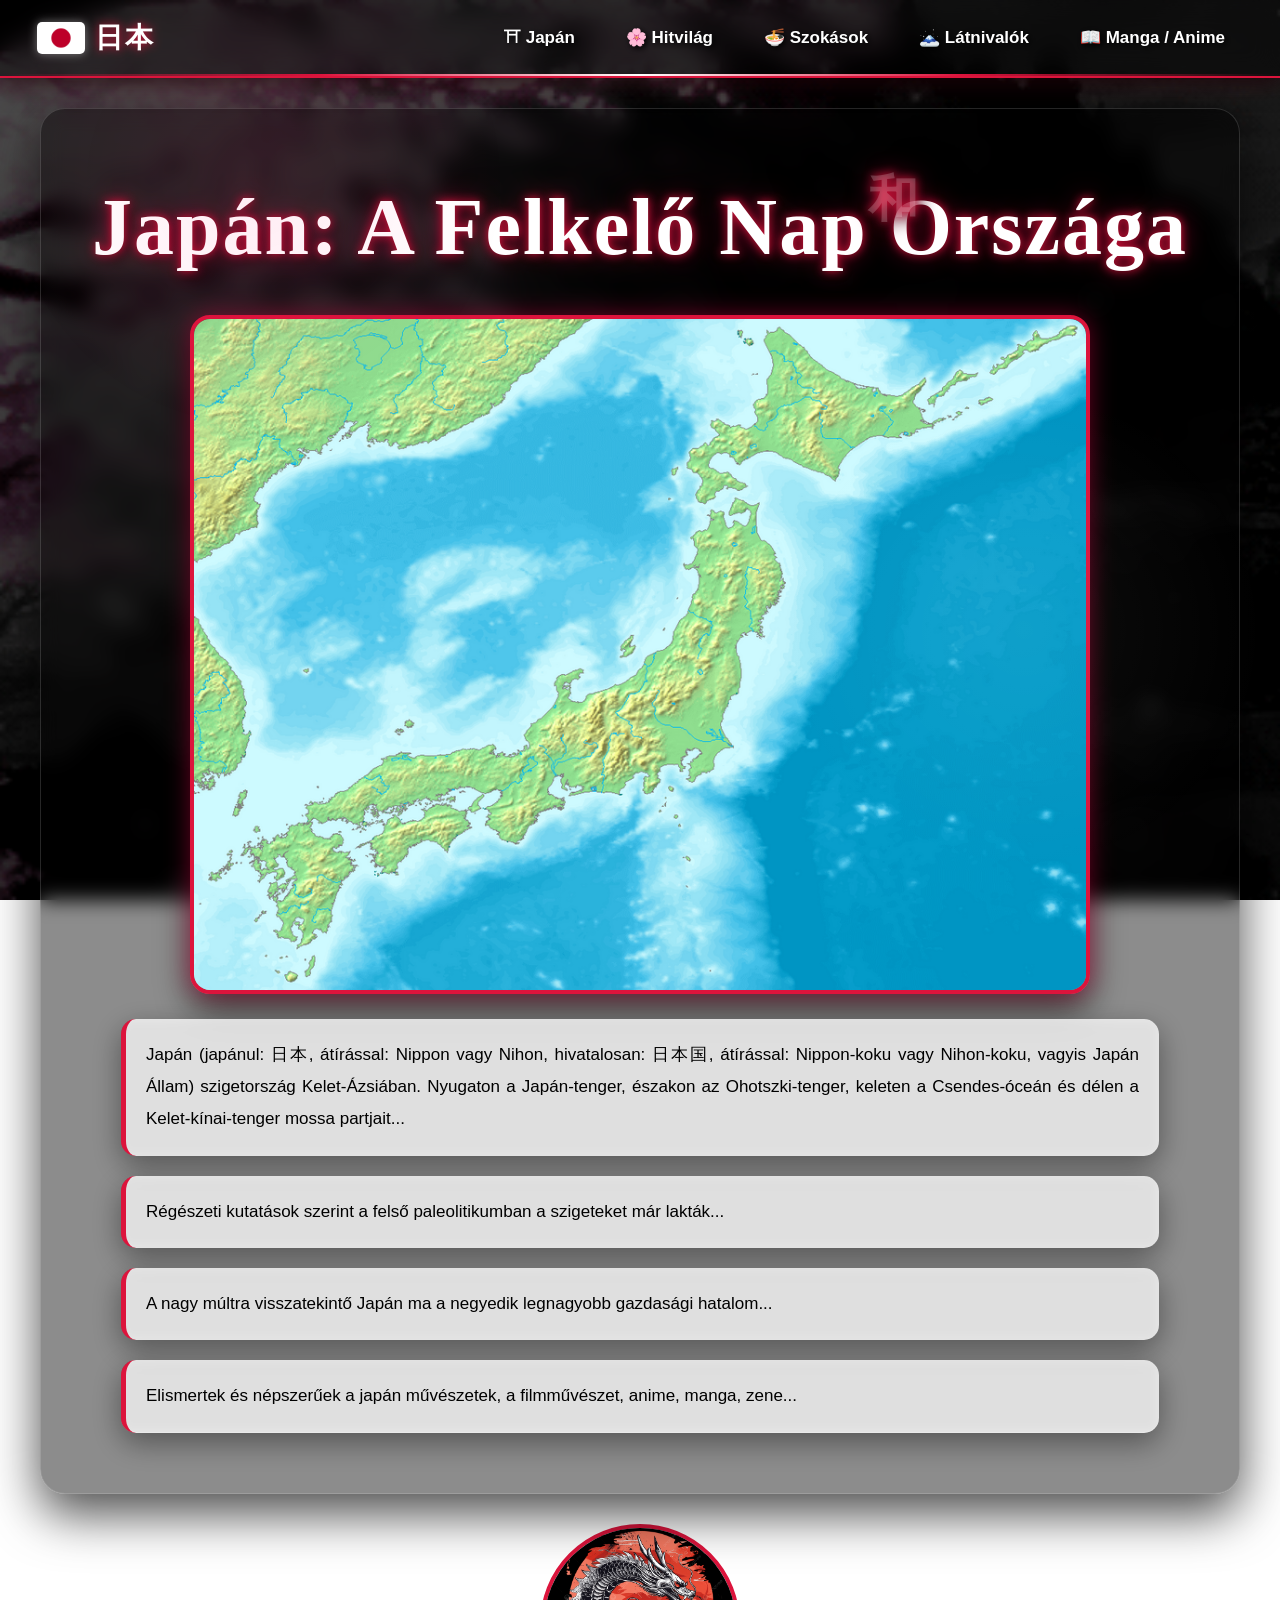
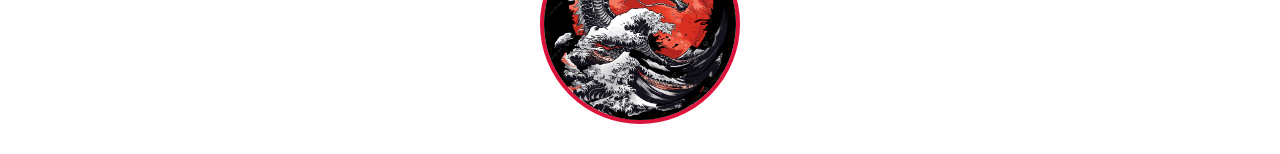
<file: index.html>
<!DOCTYPE html>
<html lang="hu">

<head>
    <meta charset="UTF-8">
    <meta name="viewport" content="width=device-width, initial-scale=1.0">
    <title>Japán - Főoldal</title>

    <link href="https://cdn.jsdelivr.net/npm/bootstrap@5.3.8/dist/css/bootstrap.min.css" rel="stylesheet">
    <link rel="stylesheet" href="stilus.css">
</head>

<body class="japan-body">

    <!-- MENÜ -->
    <div id="menu"></div>

    <!-- FŐ TARTALOM -->
    <main class="japan-main">

        <h1>Japán: A Felkelő Nap Országa</h1>

        <!-- KÉP -->
        <img src="kepek/sziget.png" class="keretes-kep japan-image">

        <!-- BLOKK 1 -->
        <div class="rugalmas-doboz">
            <section class="mondatok japan-text">
                <div>
                    Japán (japánul: 日本, átírással: Nippon vagy Nihon, hivatalosan: 日本国, átírással: Nippon-koku vagy Nihon-koku, vagyis Japán Állam) szigetország Kelet-Ázsiában. Nyugaton a Japán-tenger, északon az Ohotszki-tenger, keleten a Csendes-óceán és délen a Kelet-kínai-tenger mossa partjait...
                </div>
            </section>
        </div>

        <!-- BLOKK 2 -->
        <section class="mondatok japan-text">
            Régészeti kutatások szerint a felső paleolitikumban a szigeteket már lakták...
        </section>

        <!-- BLOKK 3 -->
        <section class="mondatok japan-text">
            A nagy múltra visszatekintő Japán ma a negyedik legnagyobb gazdasági hatalom...
        </section>

        <!-- BLOKK 4 -->
        <section class="mondatok japan-text">
            Elismertek és népszerűek a japán művészetek, a filmművészet, anime, manga, zene...
        </section>

    </main>

    <!-- FOOTER -->
    <footer class="text-center">
        <img src="kepek/sarkany.png" class="sarkany">
    </footer>

    <!-- BACK TO TOP -->
    <button id="topBtn" class="japan-top-btn">⛩</button>

    <!-- JS -->
    <script src="https://cdn.jsdelivr.net/npm/bootstrap@5.3.8/dist/js/bootstrap.bundle.min.js"></script>

    <script src="js/menu.js"></script>
    <script src="js/adat1.js"></script>
    <script src="js/index.js"></script>
    <script src="js/topbtn.js"></script>

</body>

</html>
</file>
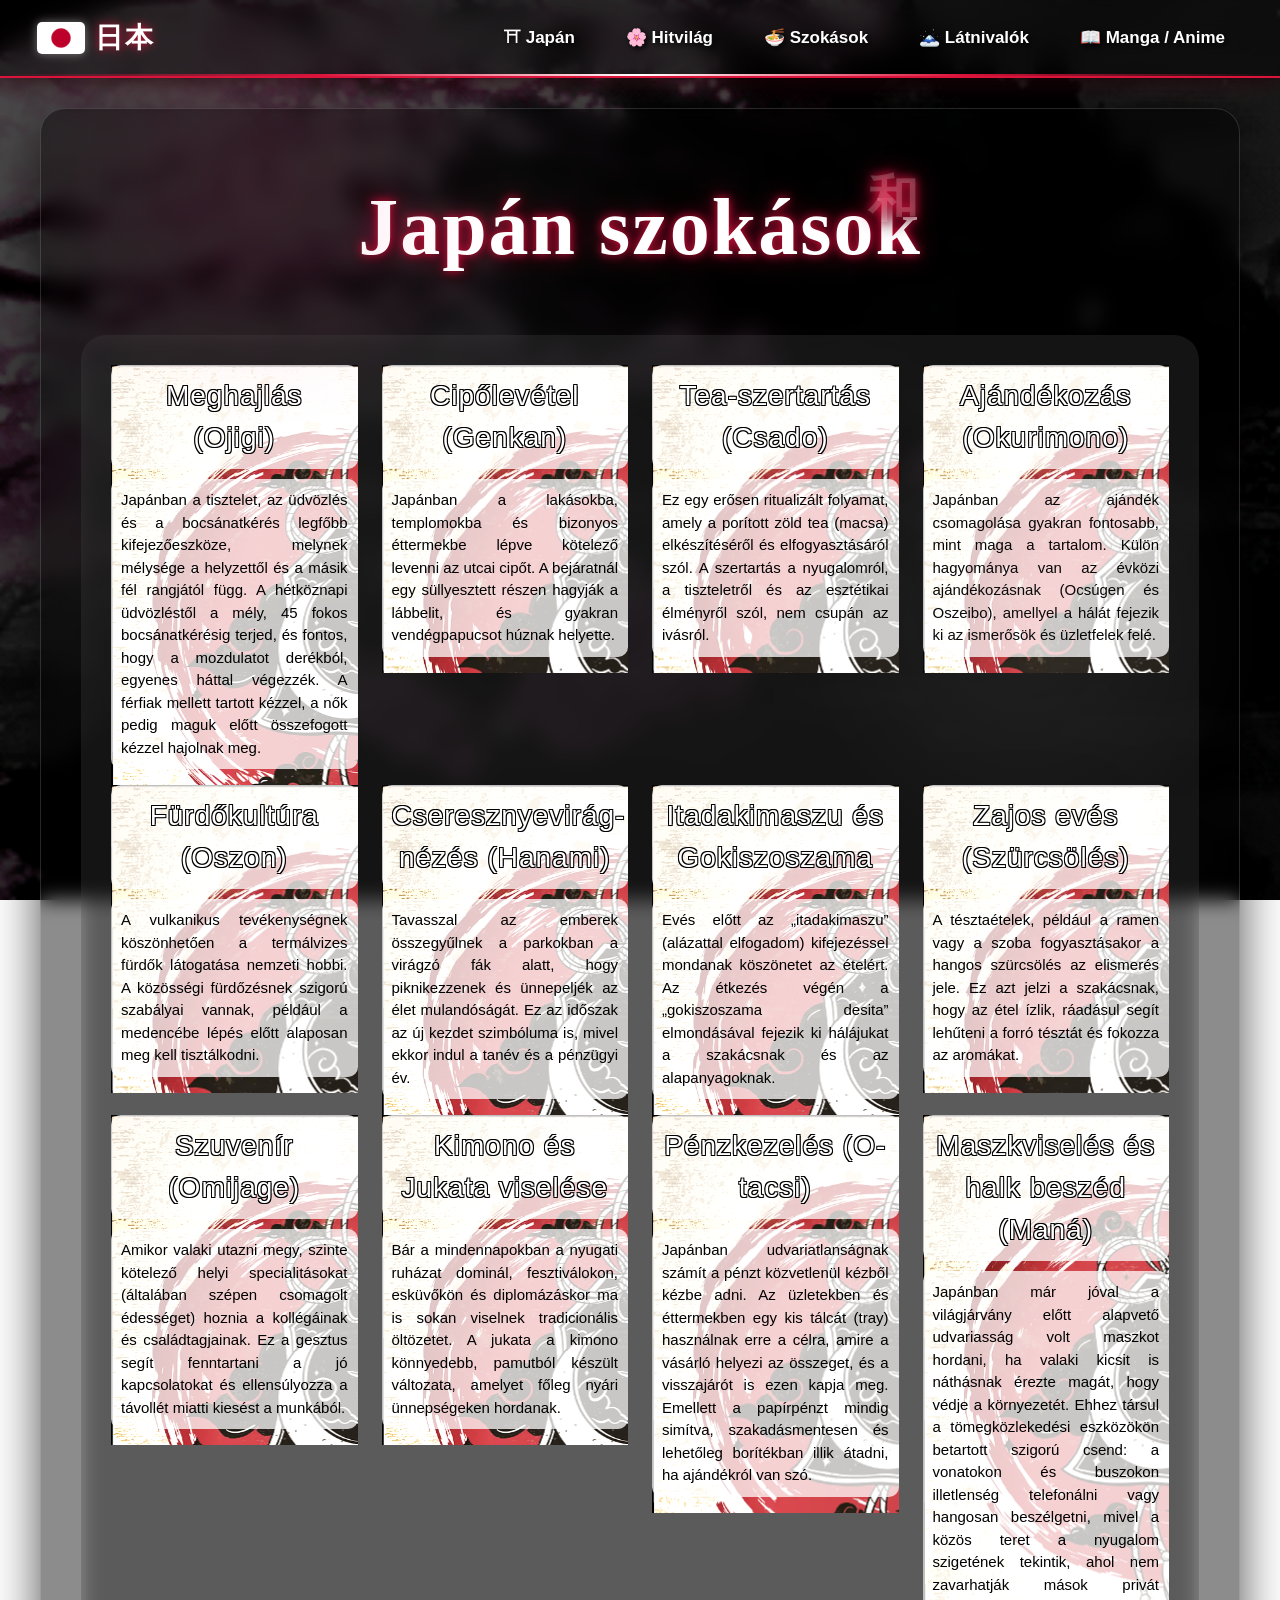
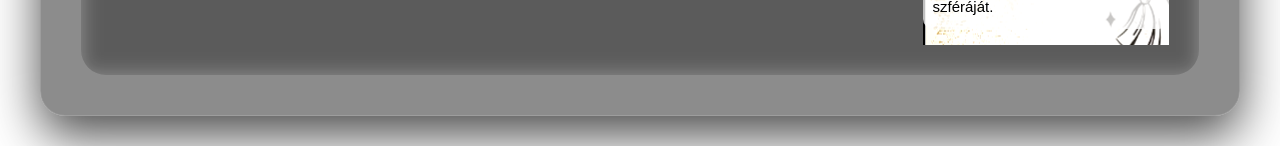
<file: japan.html>
<!DOCTYPE html>
<html lang="hu">

<head>
    <meta charset="UTF-8">
    <meta name="viewport" content="width=device-width, initial-scale=1.0">
    <title>Japán szokások</title>

    <link href="https://cdn.jsdelivr.net/npm/bootstrap@5.3.8/dist/css/bootstrap.min.css" rel="stylesheet">
    <link rel="stylesheet" href="stilus.css">
</head>

<body class="japan-body">

    <!-- MENÜ -->
    <div id="menu"></div>

    <!-- FŐ TARTALOM -->
    <main class="japan-main">

        <h1>Japán szokások</h1>

        <section class="japan-section">
            <div class="row" id="foDiv"></div>
        </section>

    </main>

    <!-- FOOTER -->
    <footer></footer>

    <!-- BACK TO TOP GOMB -->
    <button id="topBtn" class="japan-top-btn">⛩</button>

    <!-- JS-ek -->
    <script src="https://cdn.jsdelivr.net/npm/bootstrap@5.3.8/dist/js/bootstrap.bundle.min.js"></script>

    <script src="js/menu.js"></script>
    <script src="js/adat2.js"></script>
    <script src="js/japan.js"></script>

    <script src="js/topbtn.js"></script>

</body>

</html>
</file>
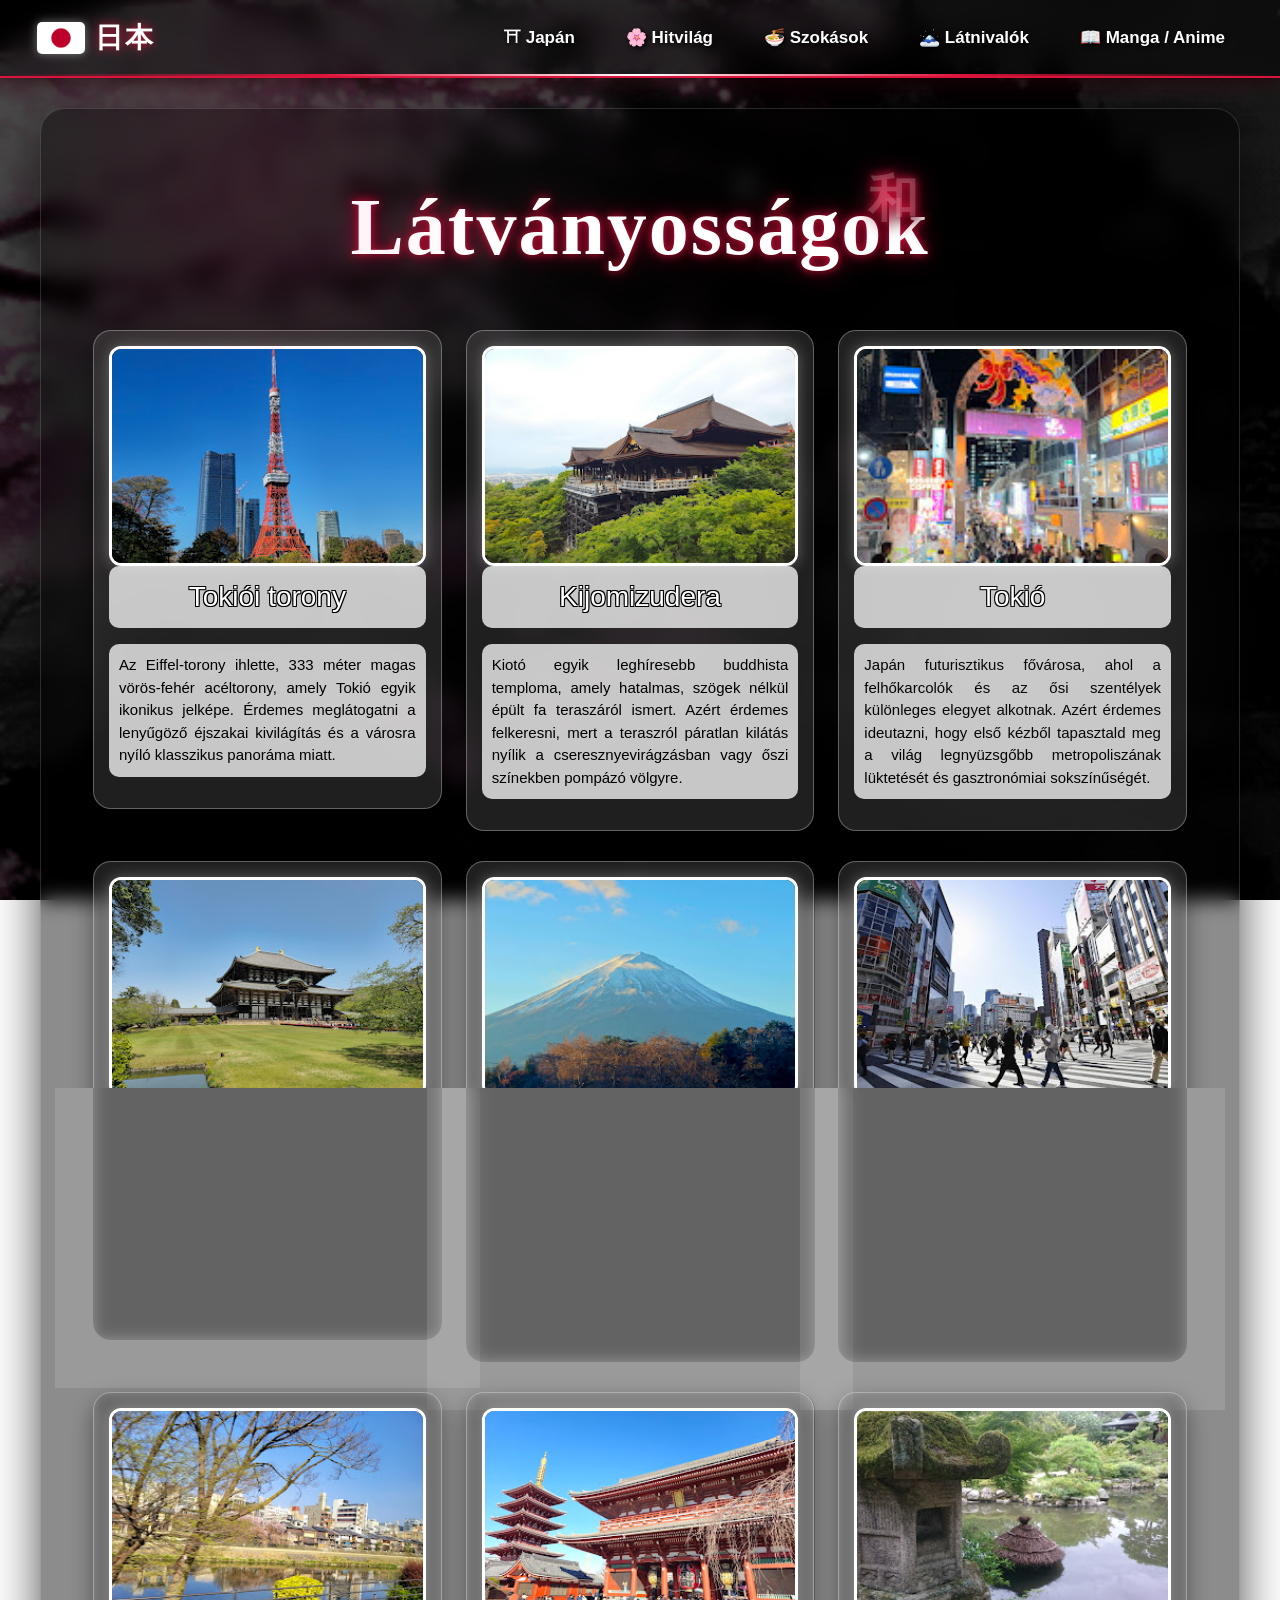
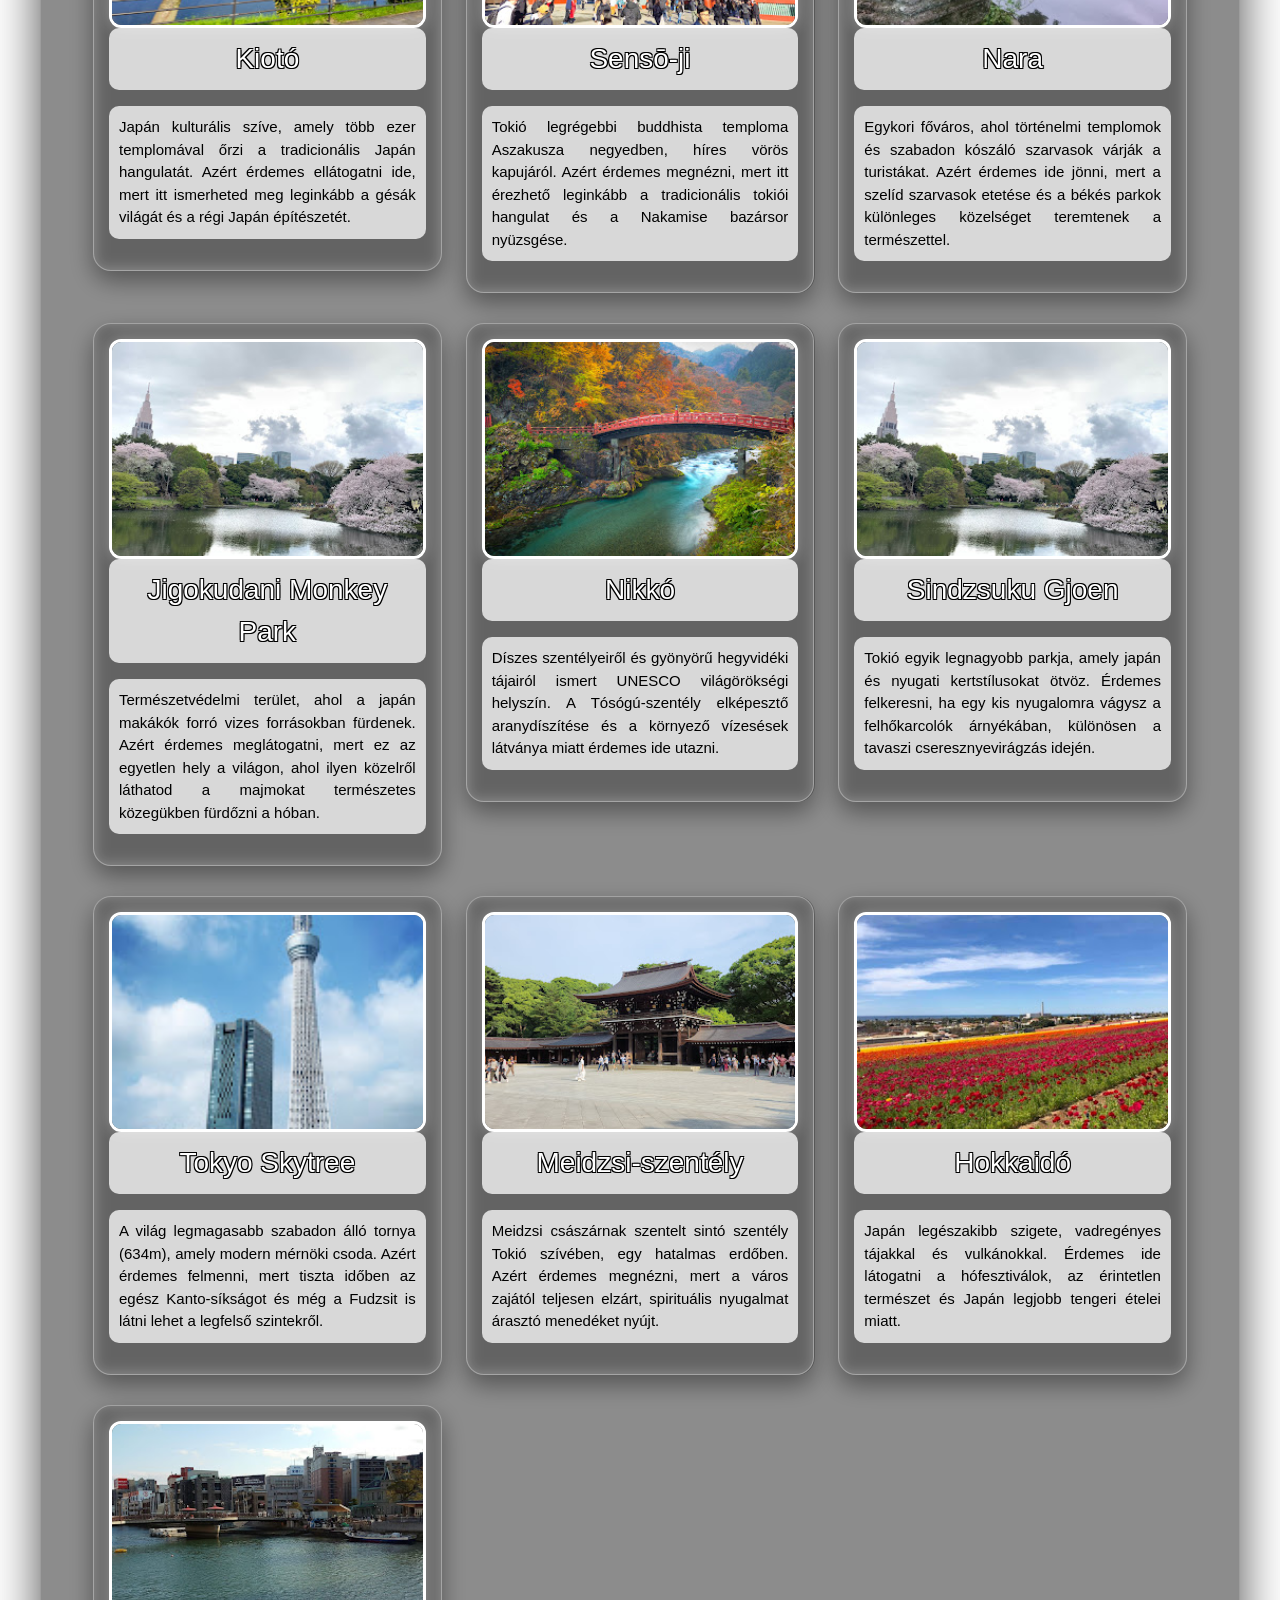
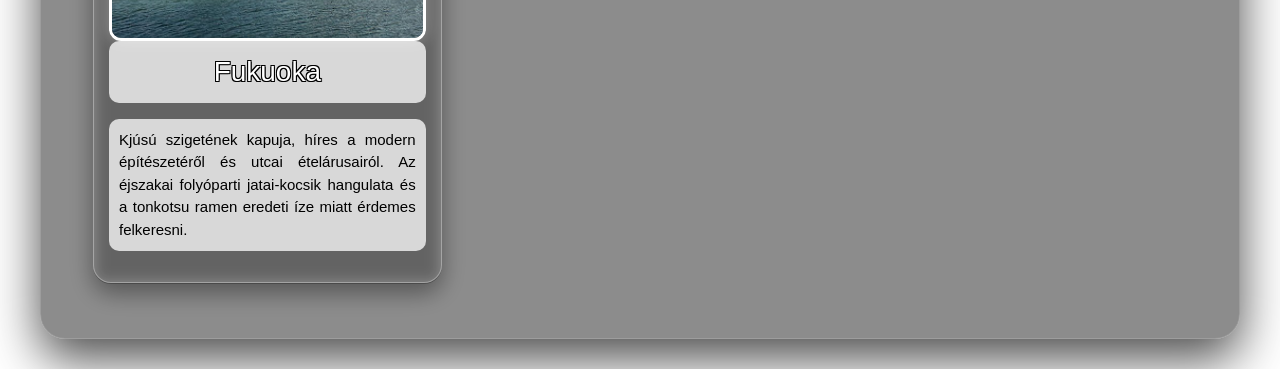
<file: latnivalok.html>
<!DOCTYPE html>
<html lang="hu">

<head>
    <meta charset="UTF-8">
    <meta name="viewport" content="width=device-width, initial-scale=1.0">
    <title>Japán látványosságok</title>

    <link href="https://cdn.jsdelivr.net/npm/bootstrap@5.3.8/dist/css/bootstrap.min.css" rel="stylesheet">
    <link rel="stylesheet" href="stilus.css">
</head>

<body class="japan-body">

    <div id="menu"></div>

    <main class="japan-main">

        <h1>Látványosságok</h1>

        <div class="container">
            <div class="row" id="foDiv3"></div>
        </div>

    </main>

    <footer></footer>

    <button id="topBtn" class="japan-top-btn">⛩</button>

    <script src="https://cdn.jsdelivr.net/npm/bootstrap@5.3.8/dist/js/bootstrap.bundle.min.js"></script>

    <script src="js/menu.js"></script>
    <script src="js/adat3.js"></script>
    <script src="js/latnivalok.js"></script>

    <script src="js/topbtn.js"></script>

</body>

</html>
</file>
<file: stilus.css>
/* =========================
   🌸 JAPÁN UI DESIGN SYSTEM
========================= */

body{
    background:
        linear-gradient(
            rgba(0,0,0,0.45),
            rgba(0,0,0,0.65)
        ),
        url("kepek/fuji.gif") no-repeat center center fixed;

    background-size: cover;
    background-position: center;
    background-repeat: no-repeat;
    background-attachment: fixed;

    font-family: "Helvetica Neue", sans-serif;
    color: white;

    overflow-x: hidden;
    position: relative;
}

/* sötét overlay (olvaszhatóság) */
body::before{
    content:"";
    position: fixed;
    inset: 0;
    background: rgba(0,0,0,0.45);
    z-index: -1;
}

/* ===== CÍM ===== */
h1{
    font-family:Cambria, Cochin, Georgia, Times, 'Times New Roman', serif;
    font-size: 72px;
    text-align: center;
    color: white;
    margin: 30px 0;
    text-shadow: 4px 4px 15px black;
    letter-spacing: 2px;
    font-weight: bold;
}

/* ===== SZÖVEG BLOKK ===== */
.mondatok{
    font-size: 20px;
    background: rgba(255,255,255,0.15);
    backdrop-filter: blur(6px);
    padding: 20px;
    margin: 20px 40px;
    border-radius: 15px;
    border-left: 5px solid crimson;
}

/* ===== KÉP ===== */
.keretes-kep{
    border-radius: 20px;
    border: 4px solid crimson;
    box-shadow: 0 10px 30px rgba(0,0,0,0.6);
}

/* ===== ALAP KÁRTYA ===== */
.kartya,
.kartya2{
    background: rgba(255,255,255,0.12);
    backdrop-filter: blur(8px);
    border: 1px solid rgba(255,255,255,0.3);
    border-radius: 18px;
    padding: 15px;
    margin: 15px 0;
    transition: 0.3s;
    box-shadow: 0 10px 25px rgba(0,0,0,0.4);
}

.kartya:hover,
.kartya2:hover{
    transform: translateY(-8px);
}

/* ===== KÉPEK ===== */
.kep{
    width: 100%;
    height: 220px;
    object-fit: cover;
    border-radius: 12px;
    border: 3px solid white;
}

/* ===== CÍMEK ===== */
.cimecske,
.nev{
    font-size: 28px;
    text-align: center;
    color: white;
    text-shadow: 
    -1px -1px 0 #000,  
     1px -1px 0 #000,
    -1px  1px 0 #000,
     1px  1px 0 #000;
}

/* ===== SZÖVEG ===== */
.leirasSzoveg,
p{
    font-size: 15px;
    text-align: justify;
    background: rgba(255,255,255,0.75);
    color: black;
    padding: 10px;
    border-radius: 10px;
}

/* =========================
   🎌 JAPÁN MENÜ (ÚJ DESIGN)
========================= */

.navbar{
    background: rgba(0,0,0,0.6);
    backdrop-filter: blur(10px);
    border-bottom: 3px solid crimson;
}

.navbar-brand img{
    border-radius: 5px;
}

.nav-link{
    color: white !important;
    font-weight: bold;
    transition: 0.3s;
}

.nav-link:hover{
    color: crimson !important;
    transform: scale(1.1);
}

/* ===== FOOTER ===== */
.sarkany{
    width: 200px;
    display: block;
    margin: 30px auto;
    border-radius: 50%;
    border: 4px solid crimson;
}
/* ===== ISTEN KÁRTYÁK EXTRA STÍLUS ===== */
.kartyak{
    position: relative;
    overflow: hidden;
    background-image: url(/kepek/ofuda.png);
}

/* japán “pecsét” effekt */
.kartya::before{
    content: "⛩";
    position: absolute;
    top: 10px;
    right: 10px;
    font-size: 30px;
    opacity: 0.3;
    
}

/* kép finom glow */
.kep{
    box-shadow: 0 0 15px rgba(255,255,255,0.3);
}

/* név extra japán hangulat */
.cimecske{
    margin-bottom: 10px;
    letter-spacing: 1px;
}

/* hover “szentély érzés” */
.kartya:hover{
    transform: scale(1.03);
    box-shadow: 0 15px 35px rgba(0,0,0,0.6);
}
#foDivManga{
    display: flex;
    flex-wrap: wrap;
}



/* =========================
   🎌 JAPÁN PRÉMIUM DESIGN
========================= */

/* FONTOK */
@import url('https://fonts.googleapis.com/css2?family=Noto+Serif+JP:wght@400;700&family=Cinzel:wght@500;700&display=swap');

/* ===== BODY ===== */
.japan-body{
    position: relative;
    min-height: 100vh;
    overflow-x: hidden;
}

/* lebegő fények */
.japan-body::after{
    content:"";
    position: fixed;
    inset:0;
    pointer-events:none;
    background:
        radial-gradient(circle at 20% 20%, rgba(255,0,100,0.08), transparent 20%),
        radial-gradient(circle at 80% 70%, rgba(255,255,255,0.05), transparent 20%);
    animation: japanGlow 12s infinite alternate ease-in-out;
}

@keyframes japanGlow{
    from{
        transform: translateY(0px);
    }
    to{
        transform: translateY(-25px);
    }
}

/* ===== MAIN ===== */
.japan-main{
    max-width: 1200px;
    margin:auto;
    padding:40px;
    background: rgba(0,0,0,0.45);
    backdrop-filter: blur(10px);
    border-radius: 25px;
    box-shadow: 0 20px 50px rgba(0,0,0,0.7);
    border: 1px solid rgba(255,255,255,0.15);
    margin-top: 30px;
    margin-bottom: 30px;
}

/* ===== CÍM ===== */
h1{
    font-family: 'Noto Serif JP', serif;
    font-size: 80px;
    text-align:center;
    color:white;
    text-shadow:
        0 0 10px crimson,
        0 0 25px rgba(255,0,80,0.5),
        4px 4px 15px black;
    margin-bottom:40px;
    position: relative;
}

h1::after{
    content:"和";
    position:absolute;
    top:-10px;
    right:25%;
    color:rgba(255,255,255,0.2);
    font-size:50px;
}

/* ===== ALCÍMEK ===== */
.japan-subtitle{
    font-family: 'Cinzel', serif;
    color:#ffd27f;
    margin-top:40px;
    margin-bottom:20px;
    text-align:center;
    letter-spacing:2px;
    text-shadow:2px 2px 10px black;
    position: relative;
}

.japan-subtitle::before,
.japan-subtitle::after{
    content:"⛩";
    color: crimson;
    margin:0 15px;
    opacity:0.7;
}

/* ===== SZÖVEG ===== */
.japan-text{
    background: rgba(255,255,255,0.82);
    color:black;
    padding:20px;
    border-radius:15px;
    line-height:1.9;
    text-align:justify;
    font-size:17px;
    box-shadow:0 10px 30px rgba(0,0,0,0.4);
    border-left:5px solid crimson;
}

/* ===== KÉPEK ===== */
.japan-image{
    width:100%;
    max-width:900px;
    display:block;
    margin:25px auto;
    border-radius:20px;
    border:4px solid crimson;
    box-shadow:
        0 0 25px rgba(255,0,80,0.4),
        0 15px 35px rgba(0,0,0,0.7);
    transition:0.5s;
}

.japan-image:hover{
    transform:scale(1.03);
    filter:brightness(1.08) contrast(1.05);
}

/* ===== LISTA ===== */
.japan-list{
    background: rgba(255,255,255,0.15);
    backdrop-filter: blur(8px);
    padding:25px;
    border-radius:20px;
    color:white;
    font-size:18px;
    list-style:none;
    box-shadow:0 10px 25px rgba(0,0,0,0.5);
}

.japan-list li{
    padding:12px;
    margin:10px 0;
    background: rgba(0,0,0,0.35);
    border-left:4px solid crimson;
    border-radius:10px;
    transition:0.3s;
}

.japan-list li:hover{
    transform:translateX(10px);
    background: rgba(220,20,60,0.3);
}

/* ===== SECTION ===== */
.japan-section{
    margin-top:60px;
    padding:30px;
    border-radius:25px;
    background: rgba(255,255,255,0.08);
    backdrop-filter: blur(10px);
}

/* ===== HR ===== */
hr{
    border:0;
    height:3px;
    background: linear-gradient(to right,
    transparent,
    crimson,
    white,
    crimson,
    transparent);
    margin:60px 0;
}

/* ===== SCROLLBAR ===== */
::-webkit-scrollbar{
    width:12px;
}

::-webkit-scrollbar-track{
    background:black;
}

::-webkit-scrollbar-thumb{
    background:linear-gradient(crimson,darkred);
    border-radius:10px;
}

/* ===== RESZPONZÍV ===== */
@media(max-width:768px){

    h1{
        font-size:50px;
    }

    .japan-main{
        padding:20px;
    }

    .japan-text{
        font-size:15px;
    }
}

/* =========================
   🎌 JAPÁN NAVBAR
========================= */

.japan-navbar{
    background: rgba(0,0,0,0.45);
    backdrop-filter: blur(14px);

    border-bottom: 2px solid crimson;

    box-shadow:
        0 5px 20px rgba(0,0,0,0.6),
        0 0 25px rgba(220,20,60,0.25);

    padding: 12px 25px;

    position: sticky;
    top: 0;
    z-index: 999;
}

/* japán minta */
.japan-navbar::after{
    content:"";
    position:absolute;
    left:0;
    bottom:0;

    width:100%;
    height:2px;

    background:
        linear-gradient(
            to right,
            transparent,
            crimson,
            white,
            crimson,
            transparent
        );
}

/* ===== LOGO ===== */

.japan-logo{
    display:flex;
    align-items:center;
    gap:10px;

    font-size:28px;
    font-weight:bold;

    color:white !important;

    text-shadow:0 0 10px crimson;
}

.logo-kep{
    height:32px;

    border-radius:5px;

    box-shadow:0 0 10px rgba(255,255,255,0.4);

    transition:0.4s;
}

.logo-kep:hover{
    transform:rotate(8deg) scale(1.1);
}

.logo-szoveg{
    font-family:'Noto Serif JP', serif;
    letter-spacing:2px;
}

/* ===== MENÜ ===== */

.japan-menu{
    gap:15px;
}

/* ===== LINKEK ===== */

.japan-link{
    position:relative;

    color:white !important;

    font-weight:bold;
    font-size:17px;

    padding:10px 18px !important;

    border-radius:12px;

    transition:0.35s;

    overflow:hidden;

    text-shadow:2px 2px 6px black;
}

/* hover háttér */
.japan-link::before{
    content:"";

    position:absolute;

    left:0;
    bottom:0;

    width:100%;
    height:0%;

    background:
        linear-gradient(
            rgba(220,20,60,0.7),
            rgba(255,255,255,0.08)
        );

    transition:0.35s;

    z-index:-1;
}

/* underline animáció */
.japan-link::after{
    content:"";

    position:absolute;

    left:15%;
    bottom:5px;

    width:0%;
    height:2px;

    background:white;

    transition:0.35s;
}

.japan-link:hover::before{
    height:100%;
}

.japan-link:hover::after{
    width:70%;
}

.japan-link:hover{
    transform:translateY(-3px);

    color:#ffd27f !important;

    box-shadow:
        0 5px 15px rgba(220,20,60,0.4);

    text-shadow:
        0 0 10px white;
}

/* ===== AKTÍV MENÜ ===== */

.japan-link.active{
    background:rgba(220,20,60,0.4);

    border:1px solid rgba(255,255,255,0.2);
}

/* ===== TOGGLER ===== */

.japan-toggler{
    border:1px solid rgba(255,255,255,0.2);

    background:rgba(255,255,255,0.08);

    border-radius:10px;
}

/* ===== MOBIL ===== */

@media(max-width:768px){

    .japan-menu{
        margin-top:15px;
        gap:8px;
    }

    .japan-link{
        text-align:center;
    }

}



/* =========================
   🎮 ANIME HUD TOP BUTTON
========================= */

.japan-top-btn{
    position: fixed;
    bottom: 25px;
    right: 25px;

    width: 65px;
    height: 65px;

    border-radius: 50%;

    background: rgba(0,0,0,0.55);
    backdrop-filter: blur(12px);

    border: 2px solid rgba(255, 0, 80, 0.8);

    color: white;
    font-size: 24px;

    cursor: pointer;

    box-shadow:
        0 0 15px rgba(255, 0, 80, 0.5),
        0 0 30px rgba(255, 255, 255, 0.1);

    opacity: 0;
    visibility: hidden;

    transform: translateY(20px);

    transition: 0.3s;

    z-index: 999;
}

/* ✨ PULZÁLÓ HUD GLOW */
.japan-top-btn.show{
    opacity: 1;
    visibility: visible;
    transform: translateY(0);

    animation: hudPulse 1.8s infinite ease-in-out;
}

@keyframes hudPulse{
    0%{
        box-shadow:
            0 0 10px rgba(255,0,80,0.4),
            0 0 20px rgba(255,255,255,0.1);
        transform: scale(1);
    }

    50%{
        box-shadow:
            0 0 25px rgba(255,0,80,0.8),
            0 0 40px rgba(255,255,255,0.2);
        transform: scale(1.1);
    }

    100%{
        box-shadow:
            0 0 10px rgba(255,0,80,0.4),
            0 0 20px rgba(255,255,255,0.1);
        transform: scale(1);
    }
}

/* 🌸 hover anime effect */
.japan-top-btn:hover{
    transform: scale(1.2);
    background: rgba(255,0,80,0.4);
}
</file>
